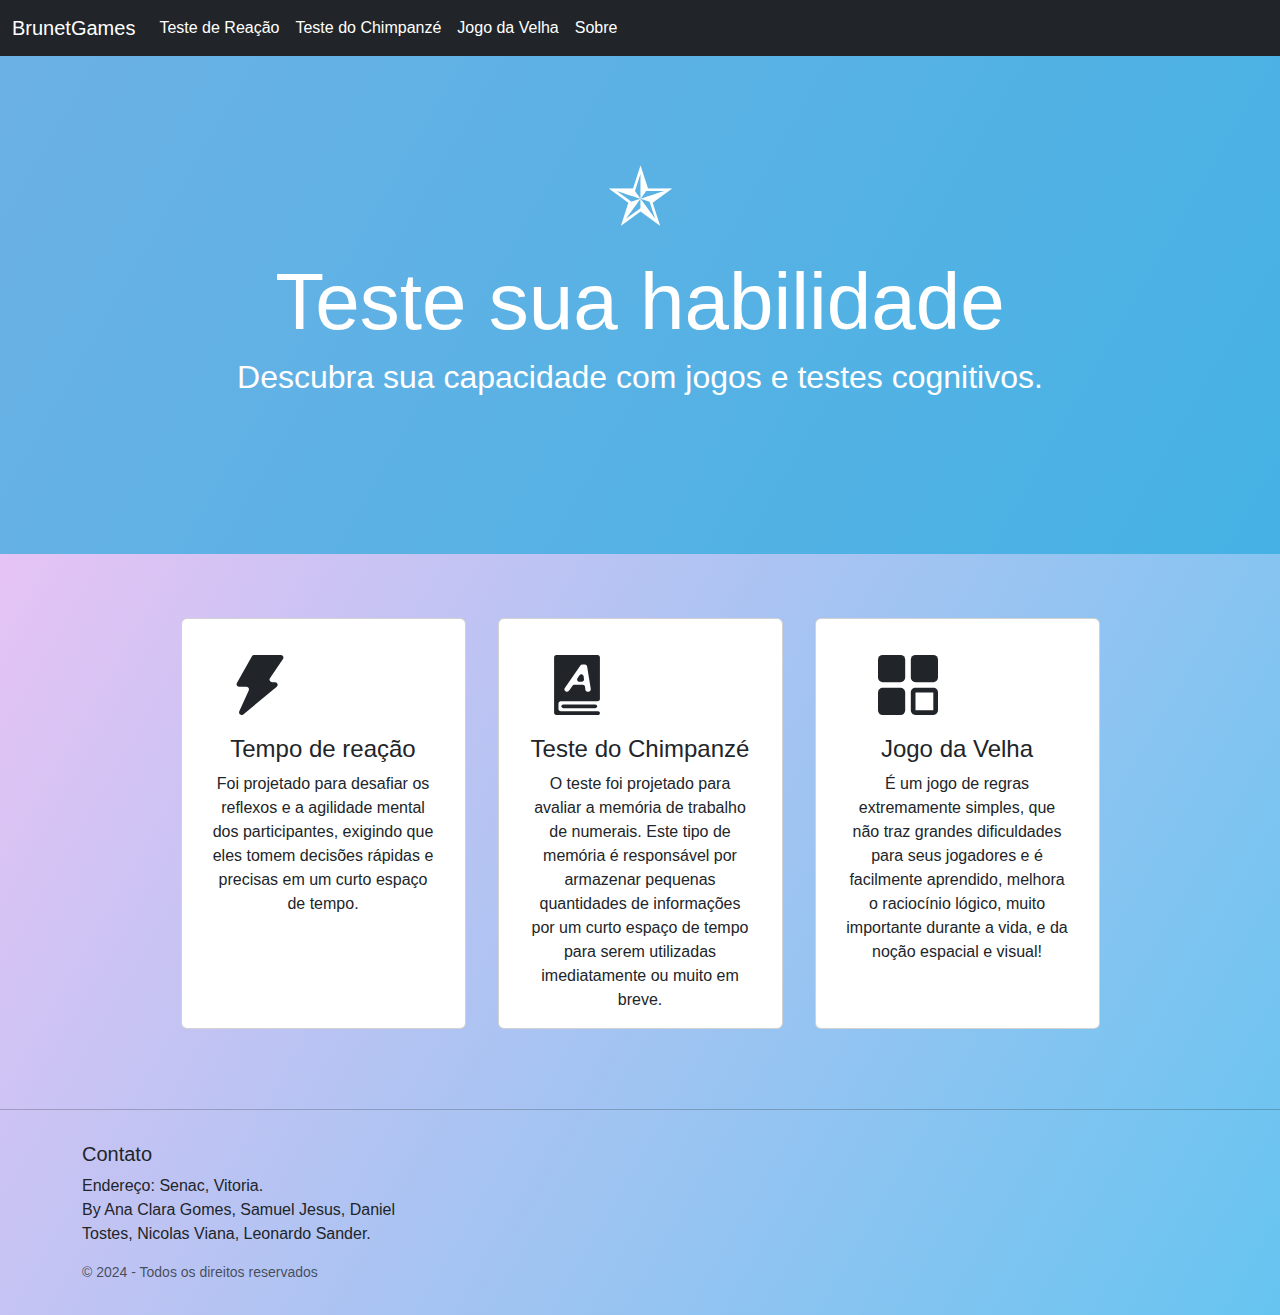
<file: index.html>
<!DOCTYPE html>
<html lang="pt-br">
<head>
    <meta charset="UTF-8">
    <meta name="viewport" content="width=device-width, initial-scale=1.0">
    <script src="https://cdn.jsdelivr.net/npm/bootstrap@5.3.3/dist/js/bootstrap.bundle.min.js"
        integrity="sha384-YvpcrYf0tY3lHB60NNkmXc5s9fDVZLESaAA55NDzOxhy9GkcIdslK1eN7N6jIeHz" crossorigin="anonymous">
    </script>
    <link href="https://cdn.jsdelivr.net/npm/bootstrap@5.3.3/dist/css/bootstrap.min.css" rel="stylesheet"
        integrity="sha384-QWTKZyjpPEjISv5WaRU9OFeRpok6YctnYmDr5pNlyT2bRjXh0JMhjY6hW+ALEwIH"
        crossorigin="anonymous">
    <link href="./Home.css" rel="stylesheet" type="text/css">
    <title>BrunetGames</title>
</head>
 
<body>
    <nav class="navbar navbar-expand-lg navbar-dark bg-dark fixed-top">
        <div class="container-fluid">
            <a class="navbar-brand" href="./index.html"
                style="font-family: Verdana, Geneva, Tahoma, sans-serif;">BrunetGames</a>
            <button class="navbar-toggler" type="button" data-bs-toggle="offcanvas" data-bs-target="#offcanvasNavbar"
                aria-controls="offcanvasNavbar" aria-label="Toggle navigation">
                <span class="navbar-toggler-icon"></span>
            </button>
            <div class="offcanvas offcanvas-end text-bg-dark" tabindex="-1" id="offcanvasNavbar"
                aria-labelledby="offcanvasNavbarLabel">
                <div class="offcanvas-header">
                    <h5 class="offcanvas-title" id="offcanvasNavbarLabel">Menu</h5>
                    <button type="button" class="btn-close btn-close-white" data-bs-dismiss="offcanvas"
                        aria-label="Close"></button>
                </div>
                <div class="offcanvas-body">
                    <ul class="navbar-nav justify-content-end flex-grow-3 pe-5">
                        <li class="nav-item">
                            <a class="nav-link active" href="Reaction.html">Teste de Reação</a>
                        </li>
                        <li class="nav-item">
                            <a class="nav-link active" href="mamaco.html">Teste do Chimpanzé</a>
                        </li>
                        <li class="nav-item">
                            <a class="nav-link active" href="jogo da velha.html">Jogo da Velha</a>
                        </li>
                        <li class="nav-item">
                            <a class="nav-link active" href="equipe.html    ">Sobre</a>
                        </li>
                    </ul>
                </div>
            </div>
        </div>
    </nav>

    <div class="fundo">
        <h1>✯</h1>
        <h1>Teste sua habilidade</h1>
        <h2>Descubra sua capacidade com jogos e testes cognitivos.</h2>
    </div>
    <br><br>
    <section class="container">
            <div class="row justify-content-center">
                <div class="m-3 card text-bg-white col-md-4 col-sm-10 col-lg-3 col-10">
                    <a href="Reaction.html" style="color: inherit; text-decoration: none;">
                    <div class="card-body">
                        <svg width="100" height="100" viewBox="0 0 100 128" fill="none" xmlns="http://www.w3.org/2000/svg" style="padding: 20px; display: block;">
                            <path d="M0.719527 59.616L32.8399 2.79148C33.8149 1.06655 35.6429 0 37.6243 0H94.4947C98.9119 0 101.524 4.94729 99.0334 8.59532L71.201 49.357C68.7101 53.0051 71.3225 57.9524 75.7397 57.9524H82.2118C87.3625 57.9524 89.6835 64.4017 85.7139 67.6841L14.34 126.703C9.85287 130.413 3.43339 125.513 5.82845 120.206L25.9709 75.5735C27.6125 71.936 24.9522 67.8166 20.9615 67.8166H5.50391C1.29539 67.8166 -1.35146 63.2798 0.719527 59.616Z" fill="currentcolor"></path>
                        </svg>
                        <h4 class="card-title" style="text-align: center; font-family: Arial, Helvetica, sans-serif;">Tempo de reação   </h4>
                        <p class="card-text" style="text-align: center; font-family: Arial, Helvetica, sans-serif;">Foi projetado para desafiar os reflexos e a agilidade mental dos participantes, exigindo que eles tomem decisões rápidas e precisas em um curto espaço de tempo.</p>
                     </div>
                    </a>
                </div>
                <div class="m-3 card text-bg-white col-md-4 col-sm-10 col-lg-3 col-10">
                    <a href="mamaco.html" style="color: inherit; text-decoration: none;">
                    <div class="card-body"> 
                        <svg width="100" height="100" viewBox="0 0 100 131" fill="none" xmlns="http://www.w3.org/2000/svg" style="padding: 20px;"><title>Verbal Memory</title><path fill-rule="evenodd" clip-rule="evenodd" d="M100 5C100 2.23857 97.7614 0 95 0H5C2.23858 0 0 2.23858 0 5V126C0 128.761 2.23858 131 5 131H96C98.2091 131 100 129.209 100 127C100 124.791 98.2091 123 96 123H14.5477C11.7863 123 9.54774 120.761 9.54774 118V106C9.54774 103.239 11.7863
                         101 14.5477 101H95C97.7614 101 100 98.7614 100 96V5ZM75.1237 80C78.2046 80 80.5524 77.2406 80.0592 74.1995L72.1114 25.1995C71.7188 22.7787 69.6283 21 67.1759 21H61.5314C59.8921 21 58.3568 21.8036 57.4227 23.1508L23.4431 72.1507C21.1437 75.4666 23.5168 80 27.5519 80H28.7769C30.4488 80 32.0101 79.1644 32.9374 77.7732L39.8159 67.4536C40.7432 66.0624 42.3045 65.2268 43.9764 65.2268H62.5724C65.082 65.2268 67.2028 67.0871 67.5298 69.5752L68.3284 75.6516C68.6554 78.1397 70.7762 80 73.2858 80H75.1237ZM55.2419 58.4441C51.2439 58.4441 48.8629 53.9845 51.0871 50.6624L55.3569 44.285C57.9299 40.4418 63.8931 41.852 64.4723 46.4405L65.2773 52.818C65.6542 55.8042 63.3265 58.4441 60.3166 58.4441H55.2419Z" fill="currentcolor"></path><rect x="16" y="108" width="78" height="8" rx="4" fill="currentcolor"></rect></svg>
                       
                        <h4 class="card-title" style="text-align: center; font-family: Arial, Helvetica, sans-serif;">Teste do Chimpanzé</h4>
                        <p class="card-text" style="text-align: center; font-family: Arial, Helvetica, sans-serif;">O teste foi projetado para avaliar a memória de trabalho de numerais. Este tipo de memória é responsável por armazenar pequenas quantidades de informações por um curto espaço de tempo para serem utilizadas imediatamente ou muito em breve.</p>
                    </div>
                    </a>
                </div>
                <div class="m-3 card text-bg-white col-md-4 col-sm-10 col-lg-3 col-10">
                    <a href="jogo da velha.html" style="color: inherit; text-decoration: none;">
                    <div class="card-body">
                         <svg width="128" height="100" viewBox="0 0 128 128" fill="none" xmlns="http://www.w3.org/2000/svg" style="padding: 20px; display: block;"><rect width="58" height="58" rx="10" fill="currentcolor"></rect><rect x="70" width="58" height="58" rx="10" fill="currentcolor"></rect><rect y="70" width="58" height="58" rx="10" fill="currentcolor"></rect>
                            <path fill-rule="evenodd" clip-rule="evenodd" d="M118 80H80L80 118H118V80ZM80 70C74.4772 70 70 74.4772 70 80V118C70 123.523 74.4772 128 80 128H118C123.523 128 128 123.523 128 118V80C128 74.4772 123.523 70 118 70H80Z" fill="currentcolor"></path>
                        </svg>
                        <h4 class="card-title"  class="card-title" style="text-align: center; font-family: Arial, Helvetica, sans-serif;">Jogo da Velha</h4>
                        <p class="card-text" style="text-align: center; font-family: Arial, Helvetica, sans-serif;"> É um jogo de regras extremamente simples, que não traz grandes dificuldades para seus jogadores e é facilmente aprendido, melhora o raciocínio lógico, muito importante durante a vida, e da noção espacial e visual!</p>
                    </div>
                    </a>
                </div>
        </div>
    </section>
    <br><br><hr> 
    <footer class="footer mt-auto py-3" >
        <div class="content-container container">
            <div class="row">
                <div class="col-md-4">
                   
                    <h5>Contato</h5>
                    <ul class="list-unstyled">
                        <li>Endereço: Senac, Vitoria. </li>
                        <li>By Ana Clara Gomes, Samuel Jesus, Daniel Tostes, Nicolas Viana, Leonardo Sander.</li>
                    </ul>
                </div>
            </div>
            <div class="row">
                <div class="col-md-12">
                    <p class="text-muted small">&copy; 2024 - Todos os direitos reservados </p>
                </div>
            </div>
        </div>
    </footer>
</body>
</html>
</file>
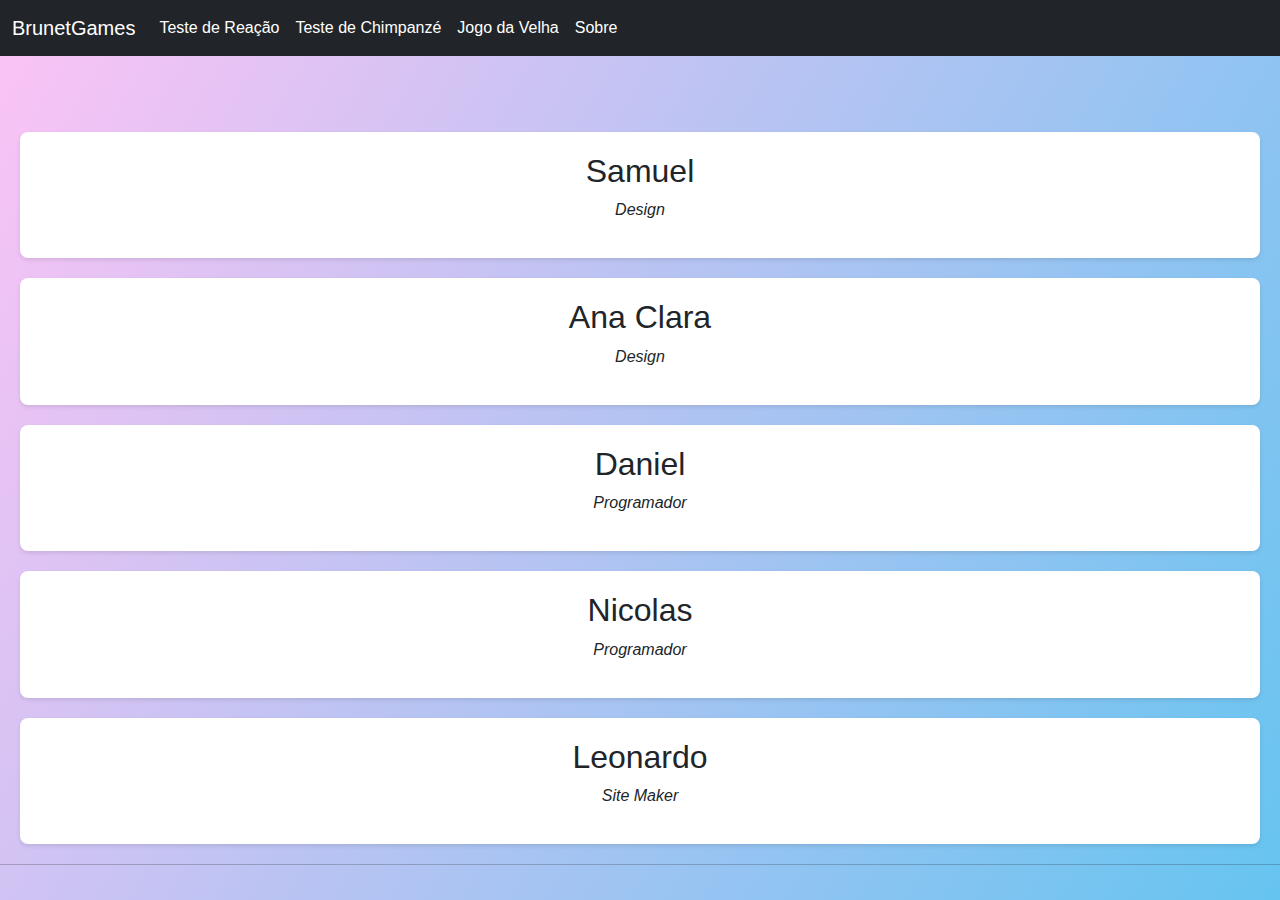
<file: equipe.html>
<!DOCTYPE html>
<html lang="pt-br">
<head>
    <meta charset="UTF-8">
    <meta name="viewport" content="width=device-width, initial-scale=1.0">
    <script src="https://cdn.jsdelivr.net/npm/bootstrap@5.3.3/dist/js/bootstrap.bundle.min.js" integrity="sha384-YvpcrYf0tY3lHB60NNkmXc5s9fDVZLESaAA55NDzOxhy9GkcIdslK1eN7N6jIeHz" crossorigin="anonymous"></script>
    <link href="https://cdn.jsdelivr.net/npm/bootstrap@5.3.3/dist/css/bootstrap.min.css" rel="stylesheet" integrity="sha384-QWTKZyjpPEjISv5WaRU9OFeRpok6YctnYmDr5pNlyT2bRjXh0JMhjY6hW+ALEwIH" crossorigin="anonymous">
    <link rel="stylesheet" href="./equipe.css">
    <title>Equipes</title>
</head>
<body class="content"> 
    <nav class="navbar navbar-expand-lg navbar-dark bg-dark fixed-top">
        <div class="container-fluid ">
            <a class="navbar-brand" href="./index.html"
                style="font-family: Verdana, Geneva, Tahoma, sans-serif;">BrunetGames</a>
            <button class="navbar-toggler" type="button" data-bs-toggle="offcanvas" data-bs-target="#offcanvasNavbar"
                aria-controls="offcanvasNavbar" aria-label="Toggle navigation">
                <span class="navbar-toggler-icon"></span>
            </button>
            <div class="offcanvas offcanvas-end text-bg-dark" tabindex="-1" id="offcanvasNavbar"
                aria-labelledby="offcanvasNavbarLabel">
                <div class="offcanvas-header">
                    <h5 class="offcanvas-title" id="offcanvasNavbarLabel">Menu</h5>
                    <button type="button" class="btn-close btn-close-white" data-bs-dismiss="offcanvas"
                        aria-label="Close"></button>
                </div>
                <div class="offcanvas-body">
                    <ul class="navbar-nav justify-content-end flex-grow-3 pe-5">
                        <li class="nav-item">
                            <a class="nav-link active" href="Reaction.html">Teste de Reação</a>
                        </li>
                        <li class="nav-item">
                            <a class="nav-link active" href="mamaco.html">Teste de Chimpanzé</a>
                        </li>
                        <li class="nav-item">
                            <a class="nav-link active" href="jogo da velha.html">Jogo da Velha</a>
                        </li>
                        <li class="nav-item">
                            <a class="nav-link active" href="equipe.html">Sobre</a>
                        </li>
                    </ul>
                </div>
            </div>
        </div>
    </nav>
    <br/>
    <br/>
    <br/>
<div>
<div class="card-nome">
    <h2>Samuel</h2>
    <p class="texto">Design</p>
</div>

<div class="card-nome">
    <h2>Ana Clara</h2>
    <p class="texto">Design</p>
</div>


<div class="card-nome">
    <h2>Daniel</h2>
    <p class="texto">Programador</p>
</div>

<div class="card-nome">
    <h2>Nicolas</h2>
    <p class="texto">Programador</p>
</div>


<div class="card-nome">
    <h2>Leonardo</h2>
    <p class="texto">Site Maker</p>
</div>
<hr>
</div>
</body>
</html>
</file>
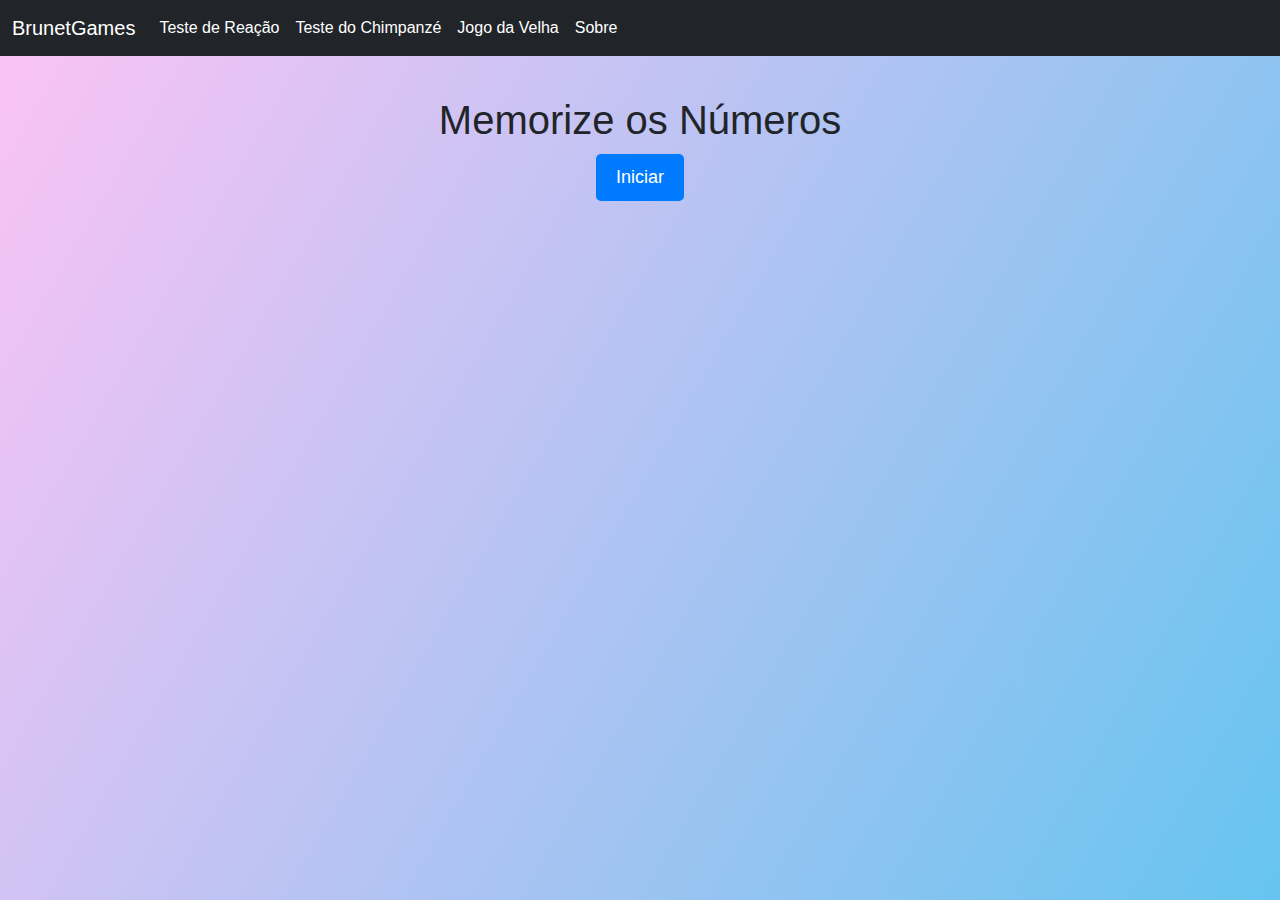
<file: mamaco.html>
<!DOCTYPE html>
<html lang="pt-br">

<head>
    <meta charset="UTF-8">
    <meta name="viewport" content="width=device-width, initial-scale=1.0">
    <link href="https://cdn.jsdelivr.net/npm/bootstrap@5.3.3/dist/css/bootstrap.min.css" rel="stylesheet"
        integrity="sha384-QWTKZyjpPEjISv5WaRU9OFeRpok6YctnYmDr5pNlyT2bRjXh0JMhjY6hW+ALEwIH" crossorigin="anonymous">
    <script src="https://cdn.jsdelivr.net/npm/bootstrap@5.3.3/dist/js/bootstrap.bundle.min.js"
        integrity="sha384-YvpcrYf0tY3lHB60NNkmXc5s9fDVZLESaAA55NDzOxhy9GkcIdslK1eN7N6jIeHz"
        crossorigin="anonymous"></script>
    <link rel="stylesheet" href="./mamaco.css">
    <title>Memorize os Números</title>
</head>

<body>
    <header>
        <nav class="navbar navbar-expand-lg navbar-dark bg-dark fixed-top">
            <div class="container-fluid ">
                <a class="navbar-brand" href="./index.html"
                    style="font-family: Verdana, Geneva, Tahoma, sans-serif;">BrunetGames</a>
                <button class="navbar-toggler" type="button" data-bs-toggle="offcanvas"
                    data-bs-target="#offcanvasNavbar" aria-controls="offcanvasNavbar" aria-label="Toggle navigation">
                    <span class="navbar-toggler-icon"></span>
                </button>
                <div class="offcanvas offcanvas-end text-bg-dark" tabindex="-1" id="offcanvasNavbar"
                    aria-labelledby="offcanvasNavbarLabel">
                    <div class="offcanvas-header">
                        <h5 class="offcanvas-title" id="offcanvasNavbarLabel">Menu</h5>
                        <button type="button" class="btn-close btn-close-white" data-bs-dismiss="offcanvas"
                            aria-label="Close"></button>
                    </div>
                    <div class="offcanvas-body">
                        <ul class="navbar-nav justify-content-end flex-grow-3 pe-5">
                            <li class="nav-item">
                                <a class="nav-link active" href="Reaction.html">Teste de Reação</a>
                            </li>
                            <li class="nav-item">
                                <a class="nav-link active" href="mamaco.html">Teste do Chimpanzé</a>
                            </li>
                            <li class="nav-item">
                                <a class="nav-link active" href="jogo da velha.html">Jogo da Velha</a>
                            </li>
                            <li class="nav-item">
                                <a class="nav-link active" href="equipe.html">Sobre</a>
                            </li>
                        </ul>
                    </div>
                </div>
            </div>
        </nav>
    </header>
    <div class="container"><br><br>
        <h1 class="mt-5">Memorize os Números</h1>
        <p id="sequence"></p>
        <p id="result"></p>
    </div>
    <div id="buttonContainer">
        <button id="startButton" onclick="startGame()">Iniciar</button>
    </div>
    <div id="squareContainer"></div> 
    <script src="./mamaco.js">
    </script>
</body>

</html>
</file>
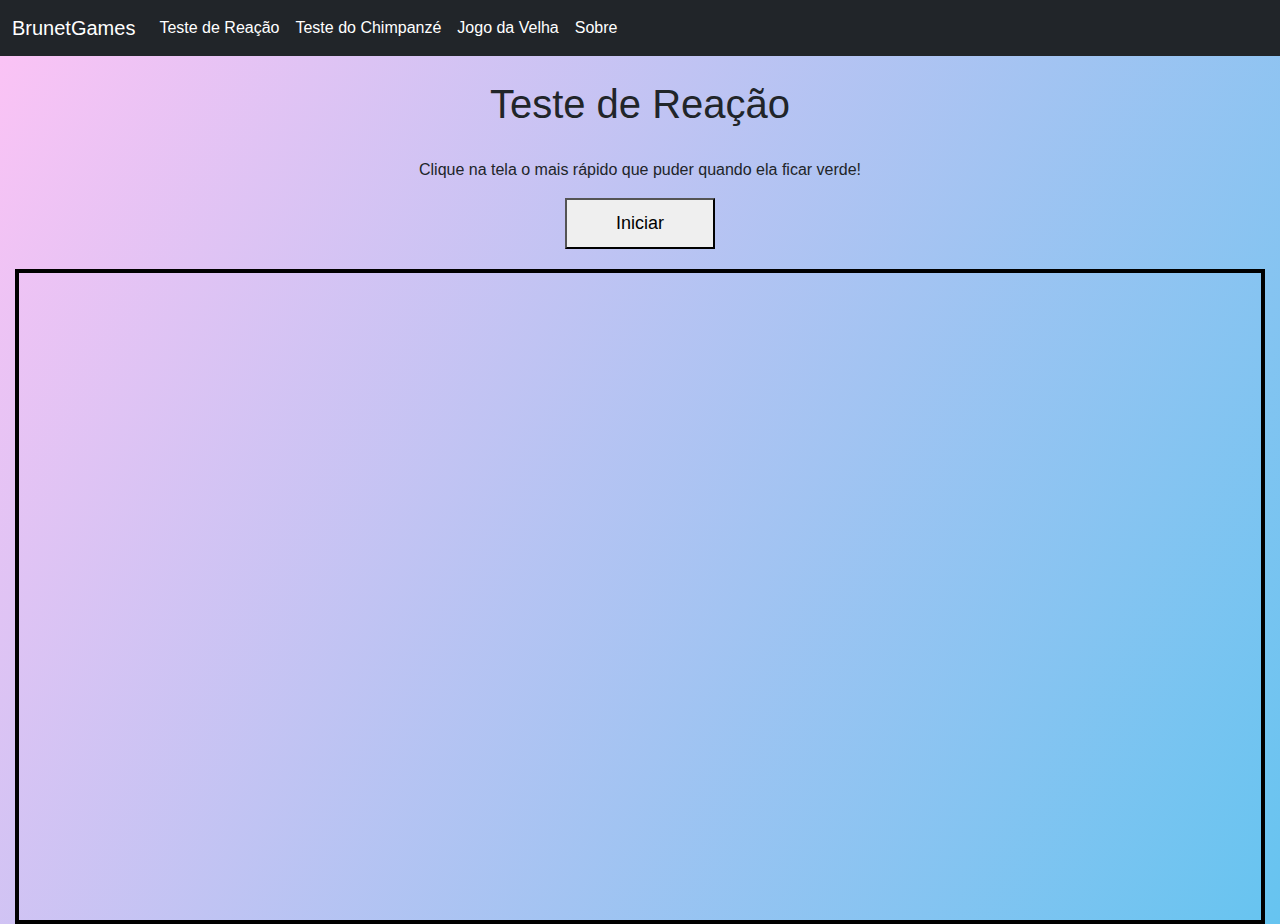
<file: Reaction.html>
<!DOCTYPE html>
<html lang="en">
<head>
<meta charset="UTF-8">
<meta name="viewport" content="width=device-width, initial-scale=1.0">
<link href="https://cdn.jsdelivr.net/npm/bootstrap@5.3.3/dist/css/bootstrap.min.css" rel="stylesheet" integrity="sha384-QWTKZyjpPEjISv5WaRU9OFeRpok6YctnYmDr5pNlyT2bRjXh0JMhjY6hW+ALEwIH" crossorigin="anonymous">
<script src="https://cdn.jsdelivr.net/npm/bootstrap@5.3.3/dist/js/bootstrap.bundle.min.js" integrity="sha384-YvpcrYf0tY3lHB60NNkmXc5s9fDVZLESaAA55NDzOxhy9GkcIdslK1eN7N6jIeHz" crossorigin="anonymous"></script>
<link rel="stylesheet" href="./Reaction.css">

<title>Teste de Reação</title>

</head>
<body>
    <header>
    <nav class="navbar navbar-expand-lg navbar-dark bg-dark ">
        <div class="container-fluid ">
            <a class="navbar-brand" href="./index.html"
                style="font-family: Verdana, Geneva, Tahoma, sans-serif;">BrunetGames</a>
            <button class="navbar-toggler" type="button" data-bs-toggle="offcanvas" data-bs-target="#offcanvasNavbar"
                aria-controls="offcanvasNavbar" aria-label="Toggle navigation">
                <span class="navbar-toggler-icon"></span>
            </button>
            <div class="offcanvas offcanvas-end text-bg-dark" tabindex="-1" id="offcanvasNavbar"
                aria-labelledby="offcanvasNavbarLabel">
                <div class="offcanvas-header">
                    <h5 class="offcanvas-title" id="offcanvasNavbarLabel">Menu</h5>
                    <button type="button" class="btn-close btn-close-white" data-bs-dismiss="offcanvas"
                        aria-label="Close"></button>
                </div>
                <div class="offcanvas-body">
                    <ul class="navbar-nav justify-content-end flex-grow-3 pe-5">    
                        <li class="nav-item">
                            <a class="nav-link active" href="Reaction.html">Teste de Reação</a>
                        </li>
                        <li class="nav-item">
                            <a class="nav-link active" href="mamaco.html">Teste do Chimpanzé</a>
                        </li>
                        <li class="nav-item">
                            <a class="nav-link active" href="jogo da velha.html">Jogo da Velha</a>
                        </li>
                        <li class="nav-item">
                            <a class="nav-link active" href="equipe.html">Sobre</a>
                        </li>
                    </ul>
                </div>
            </div>
        </div>
    </nav></header>
      <br>
<h1>Teste de Reação</h1>

<div id="game-container">
    <p>Clique na tela o mais rápido que puder quando ela ficar verde!</p>
    <button id="start-button">Iniciar</button>
    <p id="result"></p>
    <div id="show-button">
        <div id="target"></div>
    </div>
    
</div>
<script src="Reaction.js">
</script>
</body>
</html>
</file>
<file: Home.css>
body{
    background: linear-gradient(120deg, #fdc3f5 0%, #66c4f0 100%);
    font-family: Verdana, Geneva, Tahoma, sans-serif;
    max-width: 100%;
}

.fundo{
    display: flex;
    flex-direction: column;
    justify-content: center;
    max-width: 100%;
    padding: 150px 10px;
    background-color: #26a9ddab;
    text-align: center;
}
h1{
    font-size: 5em;
    color: #FFF;
}
h2{
    color: #FFF;
}
</file>
<file: equipe.css>
body {
    font-family: Verdana, Geneva, Tahoma, sans-serif;
    margin: 0;
    padding: 0;
      
}
.content{
    background: linear-gradient(120deg, #fdc3f5 , #66c4f0);
    min-height: 100vh; 
    padding-top: 40px; 
}
.card-nome {
    text-align: center;
    background-color: #fff;
    border-radius: 8px;
    box-shadow: 0 2px 4px rgba(0, 0, 0, 0.1);
    padding: 20px;
    margin: 20px;
}
.card-nome h2 {
    margin-top: 0;
}
.texto {
    font-style: italic;
}
</file>
<file: mamaco.css>
body {
    position: relative;
    height: 100vh;
    width: 100%;
    margin: 0;
    display: flex;
    flex-direction: column;
    justify-content: space-between;
    background: linear-gradient(120deg, #fdc3f5 0%, #66c4f0 100%);
    font-family: Verdana, Geneva, Tahoma, sans-serif;
    
    
}

.container {
    text-align: center;
    flex-grow: 1;
}

#squareContainer {
    position: relative;
    width: 90%;
    height: 90vh;
    overflow: hidden;
}
    
.square {
    display: inline-block;
    width: 70px; 
    height: 70px; 
    margin: 5px; 
    font-size: 28px;
    line-height: 70px;
    border: 2px solid #007bff;
    border-radius: 5px;
    cursor: pointer;
    transition: background-color 0.3s ease;
    position: fixed;
}

.square.clicked {
    background-color: #007bff;
    color: #fff;
}

.square.hide {
    color: transparent;
}

p {
    margin: 10px 0;
}

#result {
    font-weight: bold;
}

#buttonContainer {
    text-align: center;
    margin-bottom: 20px;
}

button {
    padding: 10px 20px;
    font-size: 18px;
    cursor: pointer;
    border: none;
    border-radius: 5px;
    background-color: #007bff;
    color: #fff;
    transition: background-color 0.3s ease;
}

button:hover {
    background-color: #0056b3;
}
</file>
<file: Reaction.css>
body {
    text-align: center;
    margin: 0;
    padding: 0;
    background: linear-gradient(120deg, #fdc3f5 0%, #66c4f0 100%);
    font-family: Verdana, Geneva, Tahoma, sans-serif;
    overflow: hidden; 
}

#game-container {
    margin-top: 30px;
    position: relative;
    margin-left: 15px;
    margin-right: 15px;
    
}

#start-button {
    padding: 10px 20px;
    font-size: 18px;
    cursor: pointer;
    display: block; 
    margin: 0 auto; 
    width: 150px;
}

#result {
    margin-top: 20px;
}

#show-button {
    width: 100%;
    height: 655px;
    position: relative;
    border: 4px solid black;
    box-sizing: border-box;
}

#target {
    width: 100%;
    height: 100%;
    background-color: rgb(47, 190, 28);
    display: none;
    position: absolute;
    top: 50%;
    left: 50%;
    transform: translate(-50%, -50%);
}

.div-barra{
    height: 45px;
}
</file>
